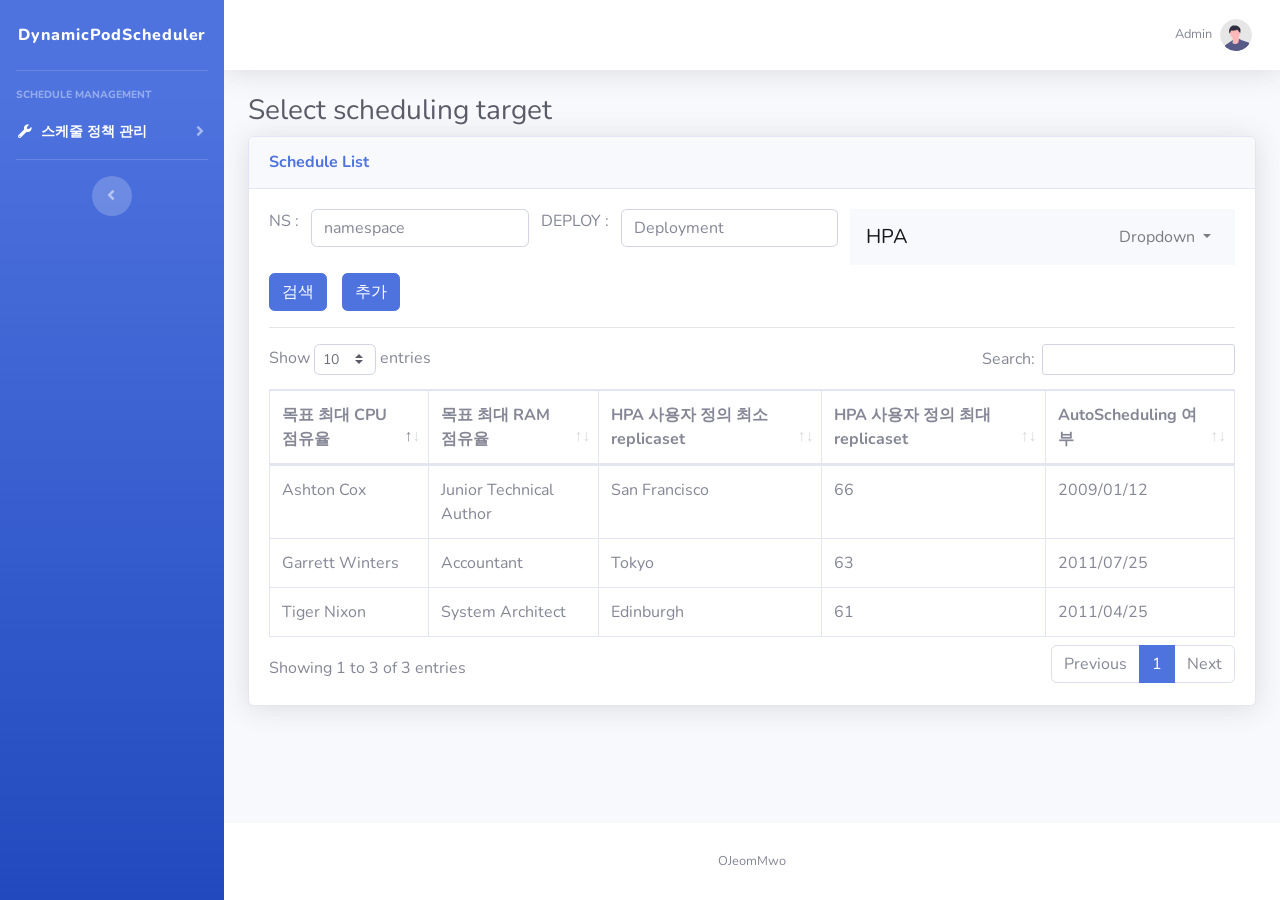
<file: index.html>
<!DOCTYPE html>
<html lang="en">

<head>

    <meta charset="utf-8">
    <meta http-equiv="X-UA-Compatible" content="IE=edge">
    <meta name="viewport" content="width=device-width, initial-scale=1, shrink-to-fit=no">
    <meta name="description" content="">
    <meta name="author" content="">

    <title>SB Admin 2 - Tables</title>

    <!-- Custom fonts for this template -->
    <link href="vendor/fontawesome-free/css/all.min.css" rel="stylesheet" type="text/css">
    <link
        href="https://fonts.googleapis.com/css?family=Nunito:200,200i,300,300i,400,400i,600,600i,700,700i,800,800i,900,900i"
        rel="stylesheet">

    <!-- Custom styles for this template -->
    <link href="css/sb-admin-2.css" rel="stylesheet">

    <!-- Custom styles for this page -->
    <link href="vendor/datatables/dataTables.bootstrap4.min.css" rel="stylesheet">

</head>

<body id="page-top">

    <!-- Page Wrapper -->
    <div id="wrapper">

        <!-- Sidebar -->
        <ul class="navbar-nav bg-gradient-primary sidebar sidebar-dark accordion" id="accordionSidebar">

            <!-- Sidebar - Brand -->
            <a class="sidebar-brand d-flex align-items-center justify-content-center" href="index.html">

                <div class="sidebar-brand-text mx-3">DynamicPodScheduler</div>
            </a>

            <!-- Divider -->
            <hr class="sidebar-divider">

            <!-- Heading -->
            <div class="sidebar-heading">
                Schedule management
            </div>



            <!-- Nav Item - Utilities Collapse Menu -->
            <li class="nav-item active">
                <a class="nav-link collapsed" href="#" data-toggle="collapse" data-target="#collapseUtilities"
                    aria-expanded="true" aria-controls="collapseUtilities">
                    <i class="fas fa-fw fa-wrench"></i>
                    <span>스케줄 정책 관리</span>
                </a>
                <div id="collapseUtilities" class="collapse" aria-labelledby="headingUtilities"
                    data-parent="#accordionSidebar">
                    <div class="bg-white py-2 collapse-inner rounded">

                        <a class="collapse-item" href="index.html">스케줄링 대상 선택</a>
                    </div>
                </div>
            </li>

            <!-- Divider -->
            <hr class="sidebar-divider">

            

            <!-- Sidebar Toggler (Sidebar) -->
            <div class="text-center d-none d-md-inline">
                <button class="rounded-circle border-0" id="sidebarToggle"></button>
            </div>

        </ul>
        <!-- End of Sidebar -->


        <!-- hello -->

        <!-- Content Wrapper -->
        <div id="content-wrapper" class="d-flex flex-column">

            <!-- Main Content -->
            <div id="content">

                <!-- Topbar -->
                <nav class="navbar navbar-expand navbar-light bg-white topbar mb-4 static-top shadow">

                    <!-- Sidebar Toggle (Topbar) -->
                    <button id="sidebarToggleTop" class="btn btn-link d-md-none rounded-circle mr-3">
                        <i class="fa fa-bars"></i>
                    </button>



                    <!-- Topbar Navbar -->
                    <ul class="navbar-nav ml-auto">

                        <!-- Nav Item - User Information -->
                        <li class="nav-item dropdown no-arrow">
                            <a class="nav-link dropdown-toggle" href="#" id="userDropdown" role="button"
                                data-toggle="dropdown" aria-haspopup="true" aria-expanded="false">
                                <span class="mr-2 d-none d-lg-inline text-gray-600 small">Admin</span>
                                <img class="img-profile rounded-circle"
                                    src="img/undraw_profile.svg">
                            </a>
                            <!-- Dropdown - User Information -->
                            <div class="dropdown-menu dropdown-menu-right shadow animated--grow-in"
                                aria-labelledby="userDropdown">
                                <span >
                                    <i class="fas fa-sm fa-fw mr-2 text-gray-400"></i>
                                    Signed in as admin
                                </span>
                                <div class="dropdown-divider"></div>
                                <a class="dropdown-item" href="changepw.html">
                                    <i class="fas fa-cogs fa-sm fa-fw mr-2 text-gray-400"></i>
                                    Change password
                                </a>
                                <a class="dropdown-item" href="#" data-toggle="modal" data-target="#logoutModal">
                                    <i class="fas fa-sign-out-alt fa-sm fa-fw mr-2 text-gray-400"></i>
                                    Logout
                                </a>
                            </div>
                        </li>

                    </ul>

                </nav>
                <!-- End of Topbar -->

                <!-- Begin Page Content -->
                <div class="container-fluid">

                    <!-- Page Heading -->
                    <h1 class="h3 mb-2 text-gray-800">Select scheduling target</h1>
                    

                    <!-- DataTales Example -->
                    <div class="card shadow mb-4">
                        <div class="card-header py-3">
                            <h6 class="m-0 font-weight-bold text-primary">Schedule List</h6>
                        </div>
                        <div class="card-body">
                            <form     >
                                <p style="float:left;">NS : </p>
                                <div class="col-sm-3 mb-3 mb-sm-10" style="float:left;">
                                    
                                    <input type="text" class="form-control form-control-user" id="exampleFirstName"
                                        placeholder="namespace">
                                </div>

                                <p style="float:left;">DEPLOY : </p>
                                <div class="col-sm-3 mb-3 mb-sm-10" style="float:left;">
                                    <input type="text" class="form-control form-control-user" id="exampleFirstName"
                                        placeholder="Deployment">
                                </div>

                                
                                <nav class="navbar navbar-expand navbar-light bg-light mb-2">
                                    <a class="navbar-brand" href="#">HPA</a>
                                    <ul class="navbar-nav ml-auto">
                                        <li class="nav-item dropdown">
                                            <a class="nav-link dropdown-toggle" href="#" id="navbarDropdown"
                                                role="button" data-toggle="dropdown" aria-haspopup="true"
                                                aria-expanded="false">
                                                Dropdown
                                            </a>
                                            <div class="dropdown-menu dropdown-menu-right animated--grow-in"
                                                aria-labelledby="navbarDropdown">
                                                <a class="dropdown-item" href="#">Action</a>
                                                <a class="dropdown-item" href="#">Another action</a>
                                                <div class="dropdown-divider"></div>
                                                <a class="dropdown-item" href="#">Something else here</a>
                                            </div>
                                        </li>
                                    </ul>
                                </nav>
                                
                                <a href="#" class="btn btn-primary" style="float:left; margin-right:15px;">
                                    <span class="icon text-white-50">
                                    </span>
                                    <span class="text">검색</span>
                                </a>
                                <a href="#" class="btn btn-primary ">
                                    <span class="icon text-white-50">
                                    </span>
                                    <span class="text">추가</span>
                                </a>
                                
                            </form>
                            <div class="my-2"><hr/></div>
                            <div class="table-responsive">
                                <table class="table table-bordered" id="dataTable" width="100%" cellspacing="0">
                                    <thead>
                                        <tr>
                                            <th>목표 최대 CPU 점유율</th>
                                            <th>목표 최대 RAM 점유율</th>
                                            <th>HPA 사용자 정의 최소 replicaset</th>
                                            <th>HPA 사용자 정의 최대 replicaset</th>
                                            <th>AutoScheduling 여부</th>
                                        </tr>
                                    </thead>
                                    <tbody>
                                        <tr>
                                            <td>Tiger Nixon</td>
                                            <td>System Architect</td>
                                            <td>Edinburgh</td>
                                            <td>61</td>
                                            <td>2011/04/25</td>
                                        </tr>
                                        <tr>
                                            <td>Garrett Winters</td>
                                            <td>Accountant</td>
                                            <td>Tokyo</td>
                                            <td>63</td>
                                            <td>2011/07/25</td>
                                        </tr>
                                        <tr>
                                            <td>Ashton Cox</td>
                                            <td>Junior Technical Author</td>
                                            <td>San Francisco</td>
                                            <td>66</td>
                                            <td>2009/01/12</td>
                                        </tr>
                                        
                                    </tbody>
                                </table>
                            </div>
                        </div>
                    </div>

                </div>
                <!-- /.container-fluid -->

            </div>
            <!-- End of Main Content -->

            <!-- Footer -->
            <footer class="sticky-footer bg-white">
                <div class="container my-auto">
                    <div class="copyright text-center my-auto">
                        <span>OJeomMwo</span>                    
                    </div>
                </div>
            </footer>
            <!-- End of Footer -->

        </div>
        <!-- End of Content Wrapper -->

    </div>
    <!-- End of Page Wrapper -->

    <!-- Scroll to Top Button-->
    <a class="scroll-to-top rounded" href="#page-top">
        <i class="fas fa-angle-up"></i>
    </a>

    <!-- Logout Modal-->
    <div class="modal fade" id="logoutModal" tabindex="-1" role="dialog" aria-labelledby="exampleModalLabel"
        aria-hidden="true">
        <div class="modal-dialog" role="document">
            <div class="modal-content">
                <div class="modal-header">
                    <h5 class="modal-title" id="exampleModalLabel">Ready to Leave?</h5>
                    <button class="close" type="button" data-dismiss="modal" aria-label="Close">
                        <span aria-hidden="true">×</span>
                    </button>
                </div>
                <div class="modal-body">Select "Logout" below if you are ready to end your current session.</div>
                <div class="modal-footer">
                    <button class="btn btn-secondary" type="button" data-dismiss="modal">Cancel</button>
                    <a class="btn btn-primary" href="login.html">Logout</a>
                </div>
            </div>
        </div>
    </div>

    <!-- Bootstrap core JavaScript-->
    <script src="vendor/jquery/jquery.min.js"></script>
    <script src="vendor/bootstrap/js/bootstrap.bundle.min.js"></script>

    <!-- Core plugin JavaScript-->
    <script src="vendor/jquery-easing/jquery.easing.min.js"></script>

    <!-- Custom scripts for all pages-->
    <script src="js/sb-admin-2.min.js"></script>

    <!-- Page level plugins -->
    <script src="vendor/datatables/jquery.dataTables.min.js"></script>
    <script src="vendor/datatables/dataTables.bootstrap4.min.js"></script>

    <!-- Page level custom scripts -->
    <script src="js/demo/datatables-demo.js"></script>

</body>

</html>
</file>
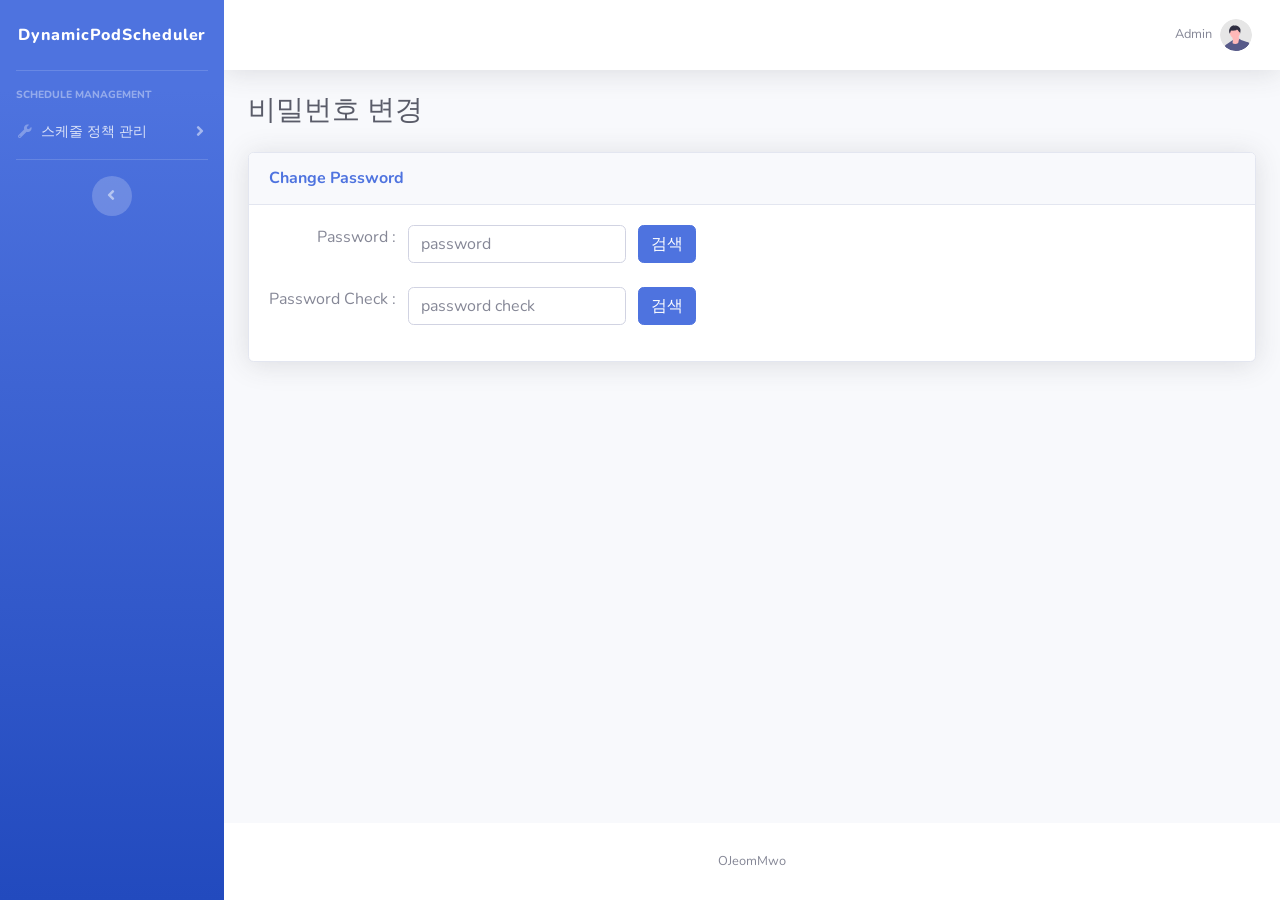
<file: changepw.html>
<!DOCTYPE html>
<html lang="en">

<head>

    <meta charset="utf-8">
    <meta http-equiv="X-UA-Compatible" content="IE=edge">
    <meta name="viewport" content="width=device-width, initial-scale=1, shrink-to-fit=no">
    <meta name="description" content="">
    <meta name="author" content="">

    <title>SB Admin 2 - Tables</title>

    <!-- Custom fonts for this template -->
    <link href="vendor/fontawesome-free/css/all.min.css" rel="stylesheet" type="text/css">
    <link
        href="https://fonts.googleapis.com/css?family=Nunito:200,200i,300,300i,400,400i,600,600i,700,700i,800,800i,900,900i"
        rel="stylesheet">

    <!-- Custom styles for this template -->
    <link href="css/sb-admin-2.css" rel="stylesheet">

    <!-- Custom styles for this page -->
    <link href="vendor/datatables/dataTables.bootstrap4.min.css" rel="stylesheet">

</head>

<body id="page-top">

    <!-- Page Wrapper -->
    <div id="wrapper">

        <!-- Sidebar -->
        <ul class="navbar-nav bg-gradient-primary sidebar sidebar-dark accordion" id="accordionSidebar">

            <!-- Sidebar - Brand -->
            <a class="sidebar-brand d-flex align-items-center justify-content-center" href="index.html">

                <div class="sidebar-brand-text mx-3">DynamicPodScheduler</div>
            </a>

            <!-- Divider -->
            <hr class="sidebar-divider">

            <!-- Heading -->
            <div class="sidebar-heading">
                Schedule management
            </div>



            <!-- Nav Item - Utilities Collapse Menu -->
            <li class="nav-item">
                <a class="nav-link collapsed" href="#" data-toggle="collapse" data-target="#collapseUtilities"
                    aria-expanded="true" aria-controls="collapseUtilities">
                    <i class="fas fa-fw fa-wrench"></i>
                    <span>스케줄 정책 관리</span>
                </a>
                <div id="collapseUtilities" class="collapse" aria-labelledby="headingUtilities"
                    data-parent="#accordionSidebar">
                    <div class="bg-white py-2 collapse-inner rounded">

                        <a class="collapse-item" href="index.html">스케줄링 대상 선택</a>
                    </div>
                </div>
            </li>

            <!-- Divider -->
            <hr class="sidebar-divider">


            <!-- Sidebar Toggler (Sidebar) -->
            <div class="text-center d-none d-md-inline">
                <button class="rounded-circle border-0" id="sidebarToggle"></button>
            </div>

        </ul>
        <!-- End of Sidebar -->


        <!-- hello -->

        <!-- Content Wrapper -->
        <div id="content-wrapper" class="d-flex flex-column">

            <!-- Main Content -->
            <div id="content">

                <!-- Topbar -->
                <nav class="navbar navbar-expand navbar-light bg-white topbar mb-4 static-top shadow">

                    <!-- Sidebar Toggle (Topbar) -->
                    <button id="sidebarToggleTop" class="btn btn-link d-md-none rounded-circle mr-3">
                        <i class="fa fa-bars"></i>
                    </button>



                    <!-- Topbar Navbar -->
                    <ul class="navbar-nav ml-auto">

                        <!-- Nav Item - User Information -->
                        <li class="nav-item dropdown no-arrow">
                            <a class="nav-link dropdown-toggle" href="#" id="userDropdown" role="button"
                                data-toggle="dropdown" aria-haspopup="true" aria-expanded="false">
                                <span class="mr-2 d-none d-lg-inline text-gray-600 small">Admin</span>
                                <img class="img-profile rounded-circle"
                                    src="img/undraw_profile.svg">
                            </a>
                            <!-- Dropdown - User Information -->
                            <div class="dropdown-menu dropdown-menu-right shadow animated--grow-in"
                                aria-labelledby="userDropdown">
                                <span >
                                    <i class="fas fa-sm fa-fw mr-2 text-gray-400"></i>
                                    Signed in as admin
                                </span>
                                <div class="dropdown-divider"></div>
                                <a class="dropdown-item" href="changepw.html">
                                    <i class="fas fa-cogs fa-sm fa-fw mr-2 text-gray-400"></i>
                                    Change password
                                </a>
                                <a class="dropdown-item" href="#" data-toggle="modal" data-target="#logoutModal">
                                    <i class="fas fa-sign-out-alt fa-sm fa-fw mr-2 text-gray-400"></i>
                                    Logout
                                </a>
                            </div>
                        </li>

                    </ul>

                </nav>
                <!-- End of Topbar -->

                <!-- Begin Page Content -->
                <div class="container-fluid">

                    <!-- Page Heading -->
                    <h1 class="h3 mb-2 text-gray-800">비밀번호 변경</h1>
                    <p class="mb-4"></p>

                    <!-- DataTales Example -->
                    <div class="card shadow mb-4">
                        <div class="card-header py-3">
                            <h6 class="m-0 font-weight-bold text-primary">Change Password</h6>
                        </div>
                        <div class="card-body">
                            <div class="table-responsive">
                                <!-- PASSWORD -->
                                <p style="float:left; margin-left:48px;">Password : </p>
                                <div class="col-sm-3 mb-3 mb-sm-10" style="float:left;">
                                    
                                    <input type="text" class="form-control form-control-user" id="exampleFirstName"
                                        placeholder="password">
                                </div>
                                <a href="#" class="btn btn-primary">
                                    <span class="icon text-white-50">
                                    </span>
                                    <span class="text">검색</span>
                                </a>
                                <br/>


                                <!-- PASSWORD CHECK -->
                                <br/>
                                <p style="float:left;">Password Check : </p>
                                <div class="col-sm-3 mb-3 mb-sm-10" style="float:left;">
                                    
                                    <input type="text" class="form-control form-control-user" id="exampleFirstName"
                                        placeholder="password check">
                                </div>
                                <a href="#" class="btn btn-primary" style="float:left; margin-right:15px;">
                                    <span class="icon text-white-50">
                                    </span>
                                    <span class="text">검색</span>
                                </a>
                            </div>
                        </div>
                    </div>

                </div>
                <!-- /.container-fluid -->

            </div>
            <!-- End of Main Content -->

            <!-- Footer -->
            <footer class="sticky-footer bg-white">
                <div class="container my-auto">
                    <div class="copyright text-center my-auto">
                        <span>OJeomMwo</span>                    
                    </div>
                </div>
            </footer>
            <!-- End of Footer -->

        </div>
        <!-- End of Content Wrapper -->

    </div>
    <!-- End of Page Wrapper -->

    <!-- Scroll to Top Button-->
    <a class="scroll-to-top rounded" href="#page-top">
        <i class="fas fa-angle-up"></i>
    </a>

    <!-- Logout Modal-->
    <div class="modal fade" id="logoutModal" tabindex="-1" role="dialog" aria-labelledby="exampleModalLabel"
        aria-hidden="true">
        <div class="modal-dialog" role="document">
            <div class="modal-content">
                <div class="modal-header">
                    <h5 class="modal-title" id="exampleModalLabel">Ready to Leave?</h5>
                    <button class="close" type="button" data-dismiss="modal" aria-label="Close">
                        <span aria-hidden="true">×</span>
                    </button>
                </div>
                <div class="modal-body">Select "Logout" below if you are ready to end your current session.</div>
                <div class="modal-footer">
                    <button class="btn btn-secondary" type="button" data-dismiss="modal">Cancel</button>
                    <a class="btn btn-primary" href="login.html">Logout</a>
                </div>
            </div>
        </div>
    </div>

    <!-- Bootstrap core JavaScript-->
    <script src="vendor/jquery/jquery.min.js"></script>
    <script src="vendor/bootstrap/js/bootstrap.bundle.min.js"></script>

    <!-- Core plugin JavaScript-->
    <script src="vendor/jquery-easing/jquery.easing.min.js"></script>

    <!-- Custom scripts for all pages-->
    <script src="js/sb-admin-2.min.js"></script>

    <!-- Page level plugins -->
    <script src="vendor/datatables/jquery.dataTables.min.js"></script>
    <script src="vendor/datatables/dataTables.bootstrap4.min.js"></script>

    <!-- Page level custom scripts -->
    <script src="js/demo/datatables-demo.js"></script>

</body>

</html>
</file>
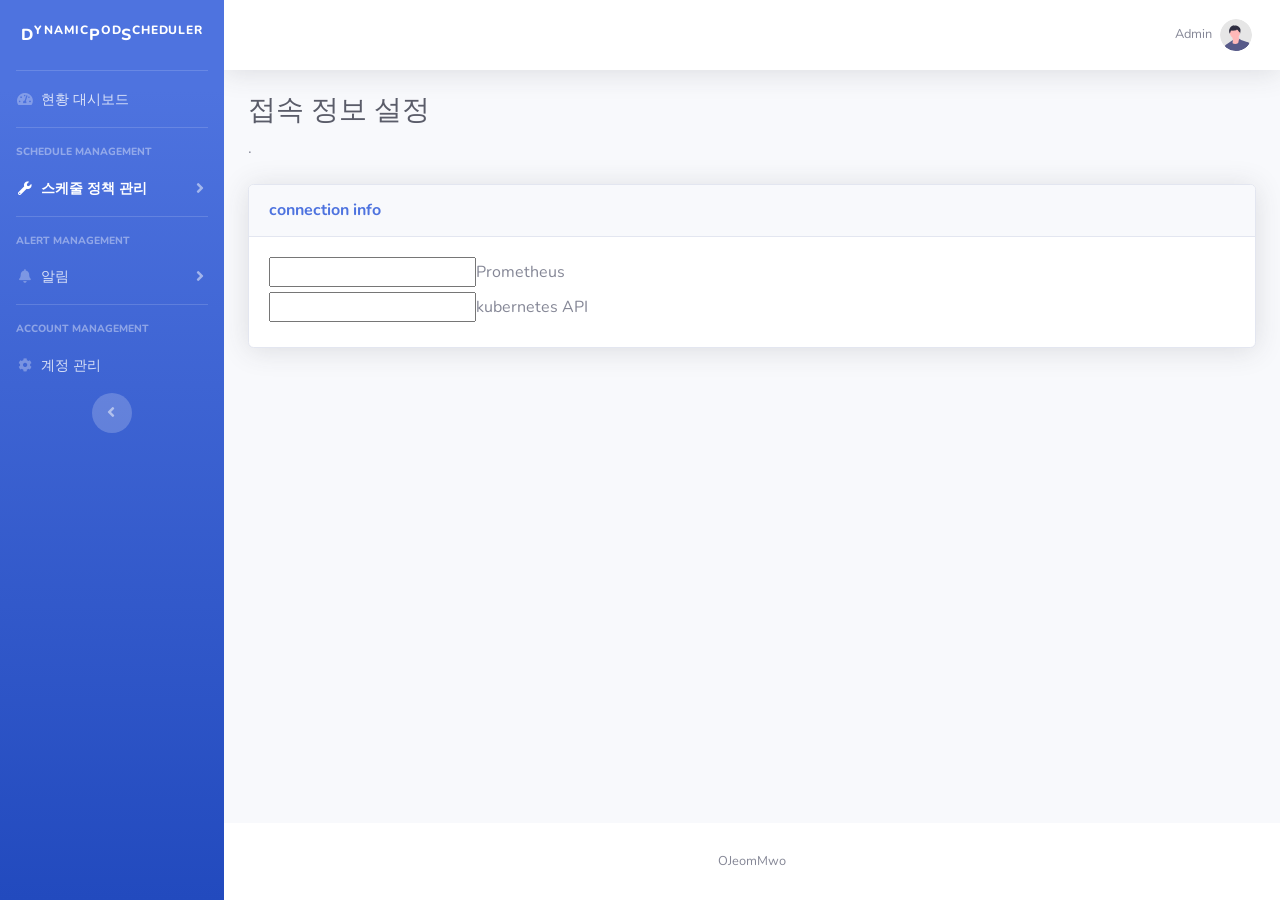
<file: con_setting.html>
<!DOCTYPE html>
<html lang="en">

<head>

    <meta charset="utf-8">
    <meta http-equiv="X-UA-Compatible" content="IE=edge">
    <meta name="viewport" content="width=device-width, initial-scale=1, shrink-to-fit=no">
    <meta name="description" content="">
    <meta name="author" content="">

    <title>SB Admin 2 - Tables</title>

    <!-- Custom fonts for this template -->
    <link href="vendor/fontawesome-free/css/all.min.css" rel="stylesheet" type="text/css">
    <link
        href="https://fonts.googleapis.com/css?family=Nunito:200,200i,300,300i,400,400i,600,600i,700,700i,800,800i,900,900i"
        rel="stylesheet">

    <!-- Custom styles for this template -->
    <link href="css/sb-admin-2.min.css" rel="stylesheet">

    <!-- Custom styles for this page -->
    <link href="vendor/datatables/dataTables.bootstrap4.min.css" rel="stylesheet">

</head>

<body id="page-top">

    <!-- Page Wrapper -->
    <div id="wrapper">

        <!-- Sidebar -->
        <ul class="navbar-nav bg-gradient-primary sidebar sidebar-dark accordion" id="accordionSidebar">

            <!-- Sidebar - Brand -->
            <a class="sidebar-brand d-flex align-items-center justify-content-center" href="index.html">

                <div class="sidebar-brand-text mx-3">D<sup>ynamic</sup>P<sup>od</sup>S<sup>cheduler</sup></div>
            </a>

            <!-- Divider -->
            <hr class="sidebar-divider my-0">

            <!-- Nav Item - Dashboard -->
            <li class="nav-item">
                <a class="nav-link" href="index.html">
                    <i class="fas fa-fw fa-tachometer-alt"></i>
                    <span>현황 대시보드</span></a>
            </li>

            <!-- Divider -->
            <hr class="sidebar-divider">

            <!-- Heading -->
            <div class="sidebar-heading">
                Schedule management
            </div>



            <!-- Nav Item - Utilities Collapse Menu -->
            <li class="nav-item active">
                <a class="nav-link collapsed" href="#" data-toggle="collapse" data-target="#collapseUtilities"
                    aria-expanded="true" aria-controls="collapseUtilities">
                    <i class="fas fa-fw fa-wrench"></i>
                    <span>스케줄 정책 관리</span>
                </a>
                <div id="collapseUtilities" class="collapse" aria-labelledby="headingUtilities"
                    data-parent="#accordionSidebar">
                    <div class="bg-white py-2 collapse-inner rounded">
                        <a class="collapse-item" href="con_setting.html">접속 정보 설정</a>
                        <div class="collapse-divider"></div>
                        <a class="collapse-item" href="targetselect.html">스케줄링 대상 선택</a>
                    </div>
                </div>
            </li>

            <!-- Divider -->
            <hr class="sidebar-divider">

            <!-- Heading -->
            <div class="sidebar-heading">
                alert Management
            </div>

            <!-- Nav Item - Tables -->
            <li class="nav-item">
                <a class="nav-link collapsed" href="tables.html" data-toggle="collapse" data-target="#collapsePages"
                aria-expanded="true" aria-controls="collapsePages">
                    <i class="fas fa-bell fa-fw"></i>
                    <span>알림</span>
                </a>
                <div id="collapsePages" class="collapse" aria-labelledby="headingPages" data-parent="#accordionSidebar">
                    <div class="bg-white py-2 collapse-inner rounded">
                        <a class="collapse-item" href="alertservice.html">알림 서비스</a>
                    </div>
                </div>
            </li>

            <!-- Divider -->
            <hr class="sidebar-divider d-none d-md-block">

            <!-- Heading -->
            <div class="sidebar-heading">
                account Management
            </div>

            <!-- Nav Item - Pages Collapse Menu -->
            <li class="nav-item">
                <a class="nav-link" href="usersetting.html" aria-expanded="true" >
                    <i class="fas fa-fw fa-cog"></i>
                    <span>계정 관리</span>
                </a>
            </li>

            <!-- Sidebar Toggler (Sidebar) -->
            <div class="text-center d-none d-md-inline">
                <button class="rounded-circle border-0" id="sidebarToggle"></button>
            </div>

        </ul>
        <!-- End of Sidebar -->


        <!-- hello -->

        <!-- Content Wrapper -->
        <div id="content-wrapper" class="d-flex flex-column">

            <!-- Main Content -->
            <div id="content">

                <!-- Topbar -->
                <nav class="navbar navbar-expand navbar-light bg-white topbar mb-4 static-top shadow">

                    <!-- Sidebar Toggle (Topbar) -->
                    <button id="sidebarToggleTop" class="btn btn-link d-md-none rounded-circle mr-3">
                        <i class="fa fa-bars"></i>
                    </button>



                    <!-- Topbar Navbar -->
                    <ul class="navbar-nav ml-auto">

                        <!-- Nav Item - User Information -->
                        <li class="nav-item dropdown no-arrow">
                            <a class="nav-link dropdown-toggle" href="#" id="userDropdown" role="button"
                                data-toggle="dropdown" aria-haspopup="true" aria-expanded="false">
                                <span class="mr-2 d-none d-lg-inline text-gray-600 small">Admin</span>
                                <img class="img-profile rounded-circle"
                                    src="img/undraw_profile.svg">
                            </a>
                            <!-- Dropdown - User Information -->
                            <div class="dropdown-menu dropdown-menu-right shadow animated--grow-in"
                                aria-labelledby="userDropdown">
                                <span >
                                    <i class="fas fa-sm fa-fw mr-2 text-gray-400"></i>
                                    Signed in as admin
                                </span>
                                <div class="dropdown-divider"></div>
                                <a class="dropdown-item" href="#">
                                    <i class="fas fa-cogs fa-sm fa-fw mr-2 text-gray-400"></i>
                                    Change password
                                </a>
                                <a class="dropdown-item" href="#" data-toggle="modal" data-target="#logoutModal">
                                    <i class="fas fa-sign-out-alt fa-sm fa-fw mr-2 text-gray-400"></i>
                                    Logout
                                </a>
                            </div>
                        </li>

                    </ul>

                </nav>
                <!-- End of Topbar -->

                <!-- Begin Page Content -->
                <div class="container-fluid">

                    <!-- Page Heading -->
                    <h1 class="h3 mb-2 text-gray-800">접속 정보 설정 </h1>
                    <p class="mb-4"><a target="_blank"
                            href="https://datatables.net"></a>.</p>

                    <!-- DataTales Example -->
                    <div class="card shadow mb-4">
                        <div class="card-header py-3">
                            <h6 class="m-0 font-weight-bold text-primary">connection info</h6>
                        </div>
                        <div class="card-body">
                            <div class="table-responsive">
                            

                                <input/><label>Prometheus</label><br/>
                                <input/><label>kubernetes API</label>
                            </div>
                        </div>
                    </div>

                </div>
                <!-- /.container-fluid -->

            </div>
            <!-- End of Main Content -->

            <!-- Footer -->
            <footer class="sticky-footer bg-white">
                <div class="container my-auto">
                    <div class="copyright text-center my-auto">
                        <span>OJeomMwo</span>                    
                    </div>
                </div>
            </footer>
            <!-- End of Footer -->

        </div>
        <!-- End of Content Wrapper -->

    </div>
    <!-- End of Page Wrapper -->

    <!-- Scroll to Top Button-->
    <a class="scroll-to-top rounded" href="#page-top">
        <i class="fas fa-angle-up"></i>
    </a>

    <!-- Logout Modal-->
    <div class="modal fade" id="logoutModal" tabindex="-1" role="dialog" aria-labelledby="exampleModalLabel"
        aria-hidden="true">
        <div class="modal-dialog" role="document">
            <div class="modal-content">
                <div class="modal-header">
                    <h5 class="modal-title" id="exampleModalLabel">Ready to Leave?</h5>
                    <button class="close" type="button" data-dismiss="modal" aria-label="Close">
                        <span aria-hidden="true">×</span>
                    </button>
                </div>
                <div class="modal-body">Select "Logout" below if you are ready to end your current session.</div>
                <div class="modal-footer">
                    <button class="btn btn-secondary" type="button" data-dismiss="modal">Cancel</button>
                    <a class="btn btn-primary" href="login.html">Logout</a>
                </div>
            </div>
        </div>
    </div>

    <!-- Bootstrap core JavaScript-->
    <script src="vendor/jquery/jquery.min.js"></script>
    <script src="vendor/bootstrap/js/bootstrap.bundle.min.js"></script>

    <!-- Core plugin JavaScript-->
    <script src="vendor/jquery-easing/jquery.easing.min.js"></script>

    <!-- Custom scripts for all pages-->
    <script src="js/sb-admin-2.min.js"></script>

    <!-- Page level plugins -->
    <script src="vendor/datatables/jquery.dataTables.min.js"></script>
    <script src="vendor/datatables/dataTables.bootstrap4.min.js"></script>

    <!-- Page level custom scripts -->
    <script src="js/demo/datatables-demo.js"></script>

</body>

</html>
</file>
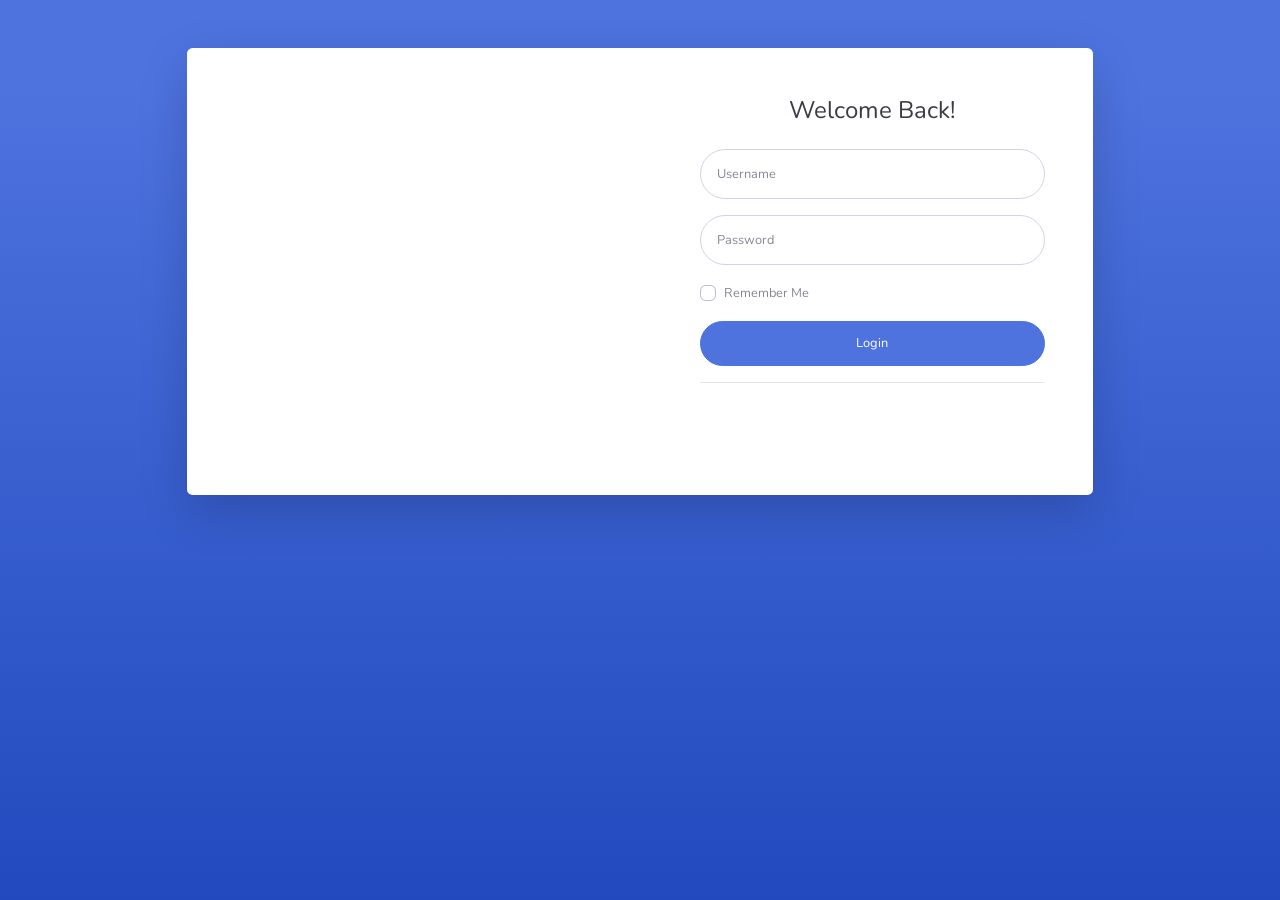
<file: login.html>
<!DOCTYPE html>
<html lang="en">

<head>

    <meta charset="utf-8">
    <meta http-equiv="X-UA-Compatible" content="IE=edge">
    <meta name="viewport" content="width=device-width, initial-scale=1, shrink-to-fit=no">
    <meta name="description" content="">
    <meta name="author" content="">

    <title>SB Admin 2 - Login</title>

    <!-- Custom fonts for this template-->
    <link href="vendor/fontawesome-free/css/all.min.css" rel="stylesheet" type="text/css">
    <link
        href="https://fonts.googleapis.com/css?family=Nunito:200,200i,300,300i,400,400i,600,600i,700,700i,800,800i,900,900i"
        rel="stylesheet">

    <!-- Custom styles for this template-->
    <link href="css/sb-admin-2.min.css" rel="stylesheet">

</head>

<body class="bg-gradient-primary">

    <div class="container">

        <!-- Outer Row -->
        <div class="row justify-content-center">

            <div class="col-xl-10 col-lg-12 col-md-9">

                <div class="card o-hidden border-0 shadow-lg my-5">
                    <div class="card-body p-0">
                        <!-- Nested Row within Card Body -->
                        <div class="row">
                            <div class="col-lg-6 d-none d-lg-block bg-login-image"></div>
                            <div class="col-lg-6">
                                <div class="p-5">
                                    <div class="text-center">
                                        <h1 class="h4 text-gray-900 mb-4">Welcome Back!</h1>
                                    </div>
                                    <form class="user">
                                        <div class="form-group">
                                            <input type="email" class="form-control form-control-user"
                                                id="exampleInputUsername" aria-describedby="Username"
                                                placeholder="Username">
                                        </div>
                                        <div class="form-group">
                                            <input type="password" class="form-control form-control-user"
                                                id="exampleInputPassword" placeholder="Password">
                                        </div>
                                        <div class="form-group">
                                            <div class="custom-control custom-checkbox small">
                                                <input type="checkbox" class="custom-control-input" id="customCheck">
                                                <label class="custom-control-label" for="customCheck">Remember
                                                    Me</label>
                                            </div>
                                        </div>
                                        <a href="index.html" class="btn btn-primary btn-user btn-block">
                                            Login
                                        </a>
                                    </form>
                                    <hr/>
                                    <br/>
                                    <br/>

                                </div>
                            </div>
                        </div>
                    </div>
                </div>

            </div>

        </div>

    </div>

    <!-- Bootstrap core JavaScript-->
    <script src="vendor/jquery/jquery.min.js"></script>
    <script src="vendor/bootstrap/js/bootstrap.bundle.min.js"></script>

    <!-- Core plugin JavaScript-->
    <script src="vendor/jquery-easing/jquery.easing.min.js"></script>

    <!-- Custom scripts for all pages-->
    <script src="js/sb-admin-2.min.js"></script>

</body>

</html>
</file>
